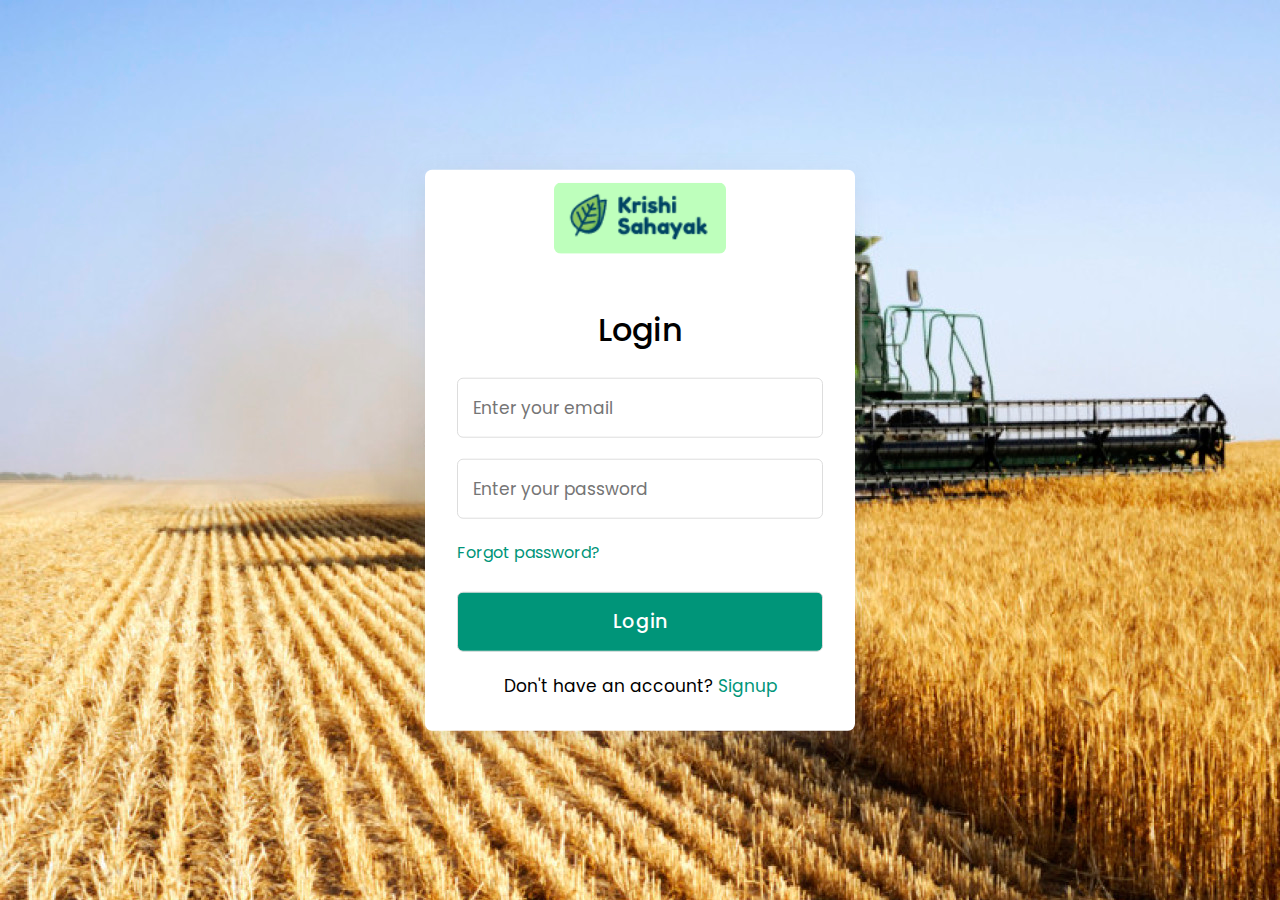
<file: index.html>
<!DOCTYPE html>
<html lang="en">
<head>
  <meta charset="UTF-8">
  <meta name="viewport" content="width=device-width, initial-scale=1.0">
  <meta http-equiv="X-UA-Compatible" content="ie=edge">
  <title>Login & Registration Form</title>
  <!---Custom CSS File--->
  <link rel="stylesheet" href="css/style.css">
</head>
<body>
  <div class="container">
  <center>  <img src="updated.png" alt="" id="top_img"></center>
    <input type="checkbox" id="check">
    <div class="login form">
      <header>Login</header>
      <form action="#">
        <input type="text" placeholder="Enter your email" name="email">
        <input type="password" name="pass" placeholder="Enter your password">
        <a href="#">Forgot password?</a>
        <input type="button" class="button" value="Login">
      </form>
      <div class="signup">
        <span class="signup">Don't have an account?
         <label for="check">Signup</label>
        </span>
      </div>
    </div>
    <div class="registration form">
      <header>Signup</header>
      <form action="#">
          <input type="text" name="name" placeholder="Enter Your Name">
        <input type="text" name="mail_sup" placeholder="Enter your email">
        <input type="password" name="pass_sup" placeholder="Create a password">
        <input type="password" name="pass_sup" placeholder="Confirm your password">
        <input type="button" class="button" value="Signup">
      </form>
      <div class="signup">
        <span class="signup">Already have an account?
         <label for="check">Login</label>
        </span>
      </div>
    </div>
  </div>
</body>
</html>
</file>
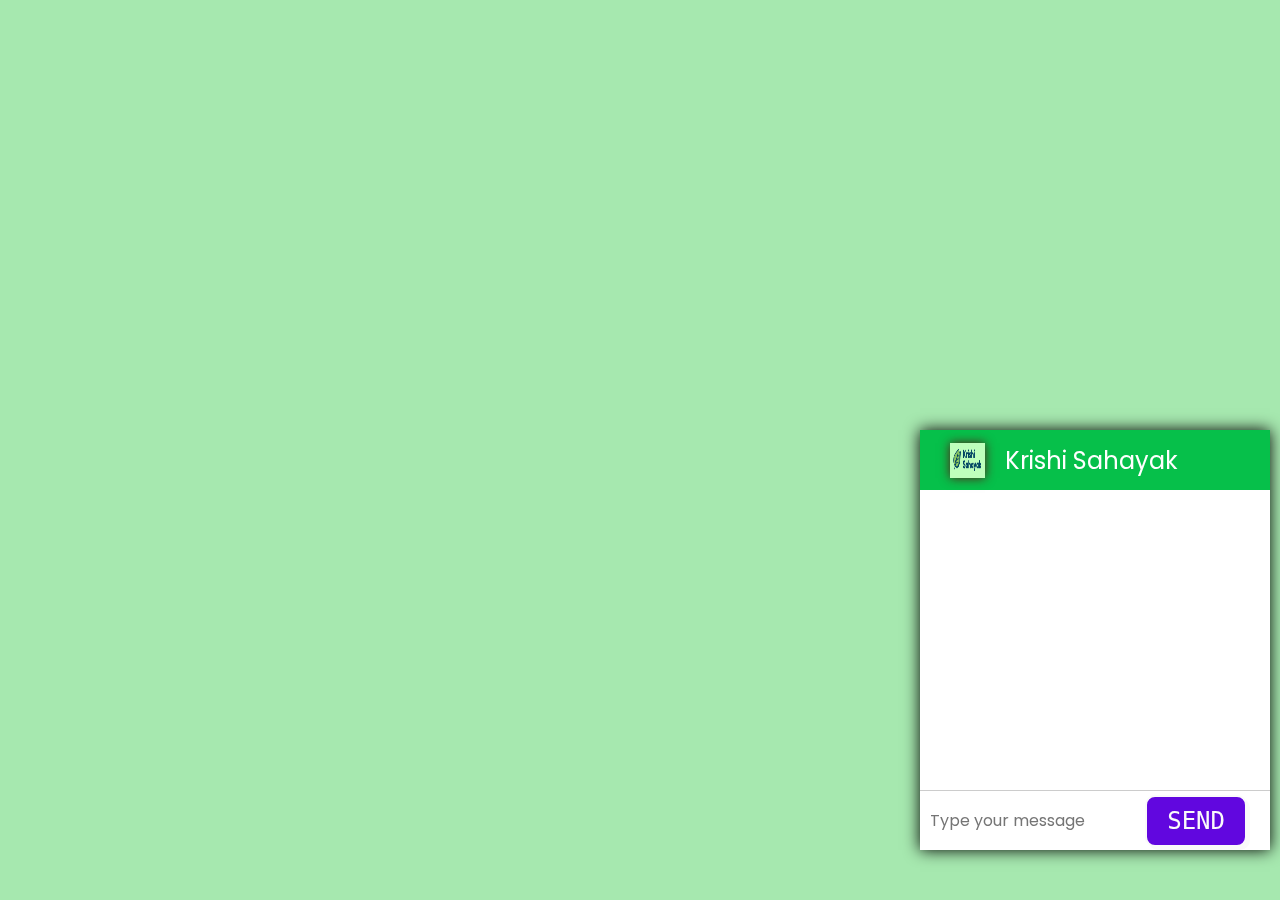
<file: chatbot_dsg.html>
<!DOCTYPE html>
<html lang="en">
  <head>
    <meta charset="UTF-8" />
    <meta http-equiv="X-UA-Compatible" content="IE=edge" />
    <meta name="viewport" content="width=device-width, initial-scale=1.0" />
    <title>Chatbot</title>
    <link rel="stylesheet" href="css/chatbot.css">
    <script src="chatbot_response.js" defer></script>
    <script src="chatbot_aap.js" defer></script>
  </head>
  <body>
    <div class="container">
      <div class="chat-header">
        <div class="logo">
          <img src="images/updated.png" alt="krishi" />
        </div>
        <div class="title">Krishi Sahayak</div>
      </div>
      <div class="chat-body"></div>
      <div class="chat-input">
        <div class="input-sec">
          <input type="text" id="txtInput" placeholder="Type your message" autofocus />
        </div>
        <button id="send">Send</button>
      </div>
    </div>
  </body>
</html>
</file>
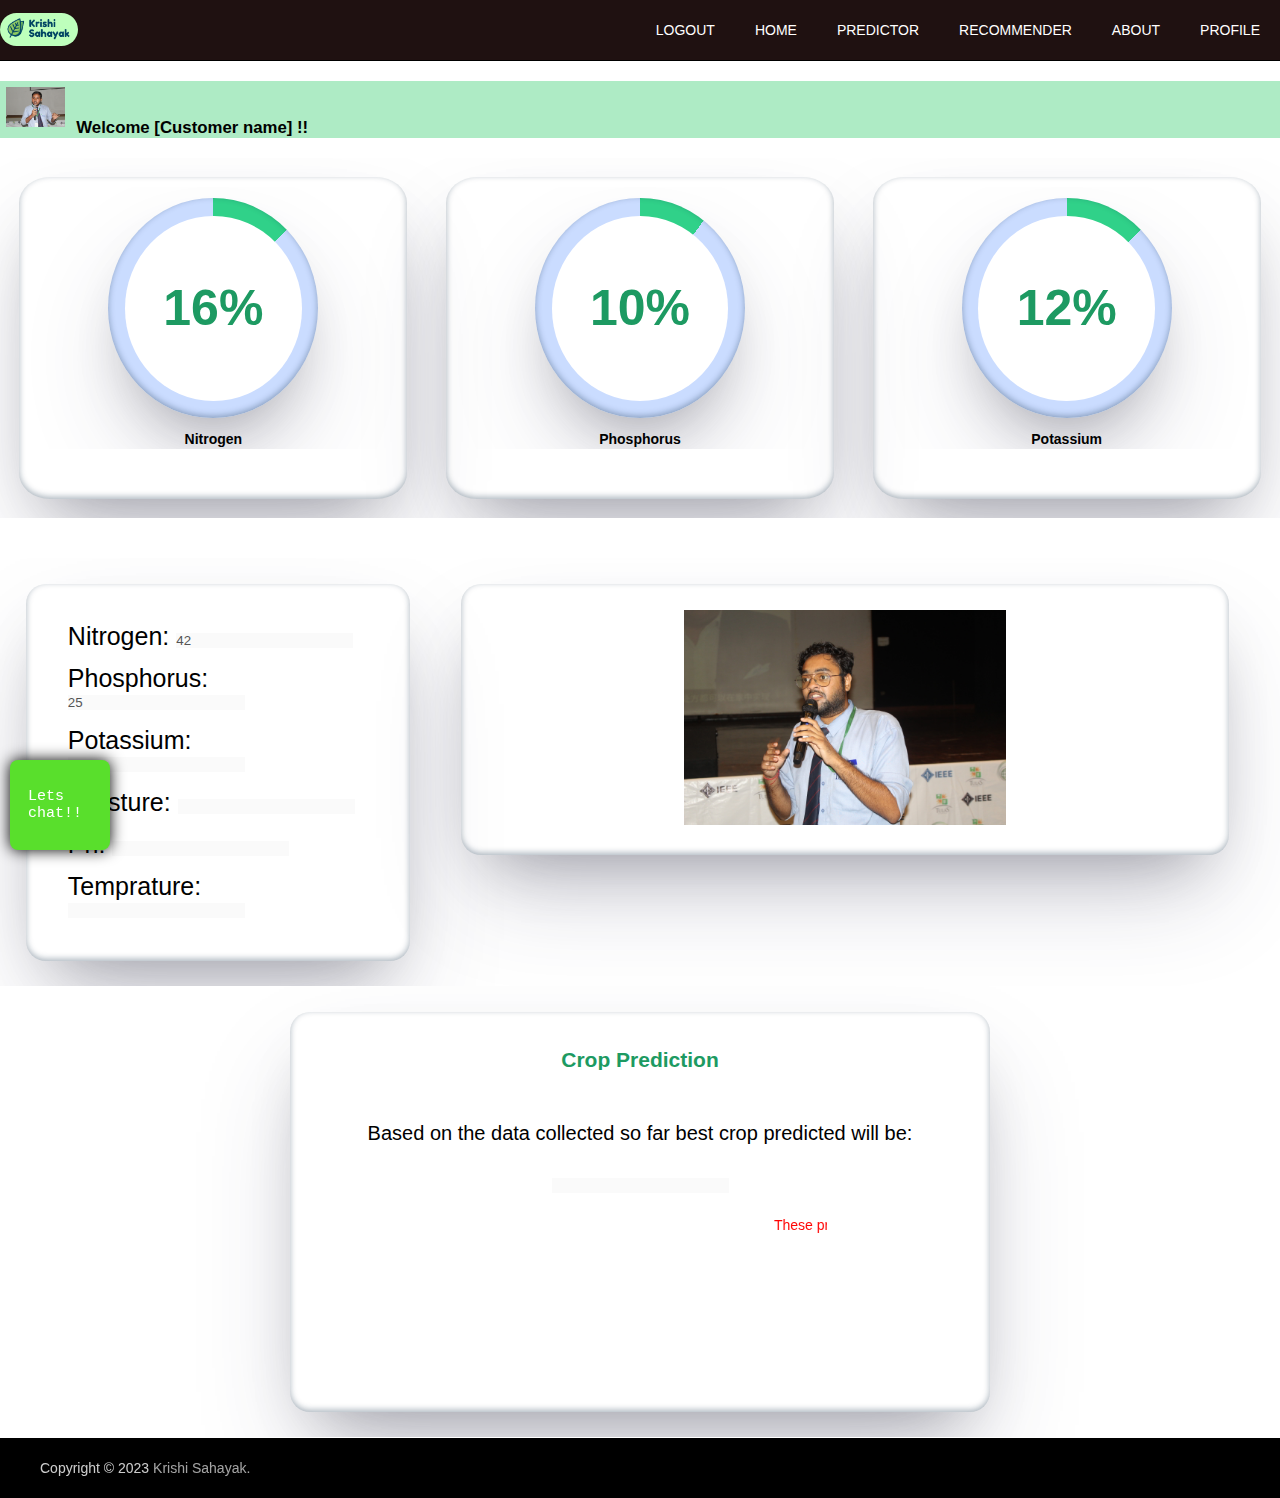
<file: dash1.html>
<!DOCTYPE html>
<html lang="en">
<head>
    <meta charset="UTF-8">
    <meta http-equiv="X-UA-Compatible" content="IE=edge">
    <meta name="viewport" content="width=device-width, initial-scale=1.0">
    <link rel="stylesheet" href="css/nav_dash.css">
    <link rel="stylesheet" href="css/dash1.css">
    <title>Dashboard</title>
</head>
<body>
    <header class="header-area">
        <!-- site-navbar start -->
        <div class="navbar-area">
         
            <nav class="site-navbar">
              <!-- site logo -->
              <a href="#home" class="site-logo"><img src="updated.png" ></a>
      
      
              <!-- site menu/nav -->
              <ul>
                <li><a href="index.html">Logout</a></li>
                <li><a href="dash1.html">Home</a></li>
                <li><a href="predict.html">Predictor</a></li>
                <li><a href="Home.html">Recommender</a></li>
                <li><a href="about.html">About</a></li>
                <li><a href="my_acc.html">Profile</a></li>

              </ul>
      
              <!-- nav-toggler for mobile version only -->
              <button class="nav-toggler">
                <span></span>
              </button>
            </nav>
        </div><!-- navbar-area end -->
      </header> <br>
      <div class="intro">
        <p> <span><img src="pics_abt/IMG_0434.JPG" alt=""></span><span id="txt"> Welcome [Customer name] !!</span></p>
      </div>
      <button type="button" class="collapsible" id="btn">Lets chat!!</button>
      <div class="container">
        <div class="chat-header">
          <div class="logo">
            <img src="images/updated.png" alt="krishi" />
          </div>
          <div class="title">Krishi Sahayak</div>
        </div>
        <div class="chat-body"></div>
        <div class="chat-input">
          <div class="input-sec">
            <input type="text" id="txtInput" placeholder="Type your message" autofocus />
          </div>
          <button id="send">Send</button>
        </div>
      </div>
      
      <br>
     <center> <div class="upper">
        <div class="tile">
            <center><div class="circular-progress">
          
                <div class="value-container">0%</div>
                
              </div><p>Nitrogen</p></center> <br><br>
      
        </div>
        <div class="tile">
            <center><div class="circular-progress1">
          
                <div class="value-container1">0%</div>
              </div><p>Phosphorus</p></center> <br><br>
        </div>
        <div class="tile">
            <center><div class="circular-progress2">
          
                <div class="value-container2">0%</div>
              </div><p>Potassium</p></center> <br><br>
        
        </div>

      </div></center><br><br>
      
      <div class="lower">
        <div class="left">
            <div id="land_details">
                <label>Nitrogen:</label>
                <input type="text" name="Nitrogen" disabled value="42" id="nval"><br><br>
        
                <label>Phosphorus:</label>
                <input type="text" name="Phosphorus" disabled value="25" id="pval"><br><br>
        
                <label>Potassium:</label>
                <input type="text" name="Potassium" disabled value="63" id="kval"><br><br>
        
                <label>Moisture:</label>
                <input type="text" name="Moisture" disabled value="" ><br>	<br>
                <label>Ph:</label>
                <input type="text" name="ph" disabled value="">	 <br><br>
                <label>Temprature:</label>
                <input type="text" name="Temprature" disabled value="">	
            </div>
        </div>
        <div class="right">
           <center> <img src="pics_abt/IMG_0515.JPG" alt=""></center>
        </div>
      </div>
      <center><div class="predictor">
        <h2>Crop Prediction</h2> <br><br>
        <p>Based on the data collected so far best crop predicted will be:</p><br>
        <input type="text" name="predicted" disabled value=""> <br><br>
        <marquee width="60%" direction="left" height="50px" id="move">
          These predictions are based on our ML model and we don't claim to be 100% correct.
          </marquee>

      </div></center>
      <footer>
        <div class="bottom-details">
        <div class="bottom_text">
          <span class="copyright_text">Copyright © 2023 <a href="#">Krishi Sahayak.</a></span>
        </div>
        </div></footer>
    
    
    
</body>
<script src="javascripts/nav.js"></script>
<script src="javascripts/prog.js"></script>
</html>
</file>
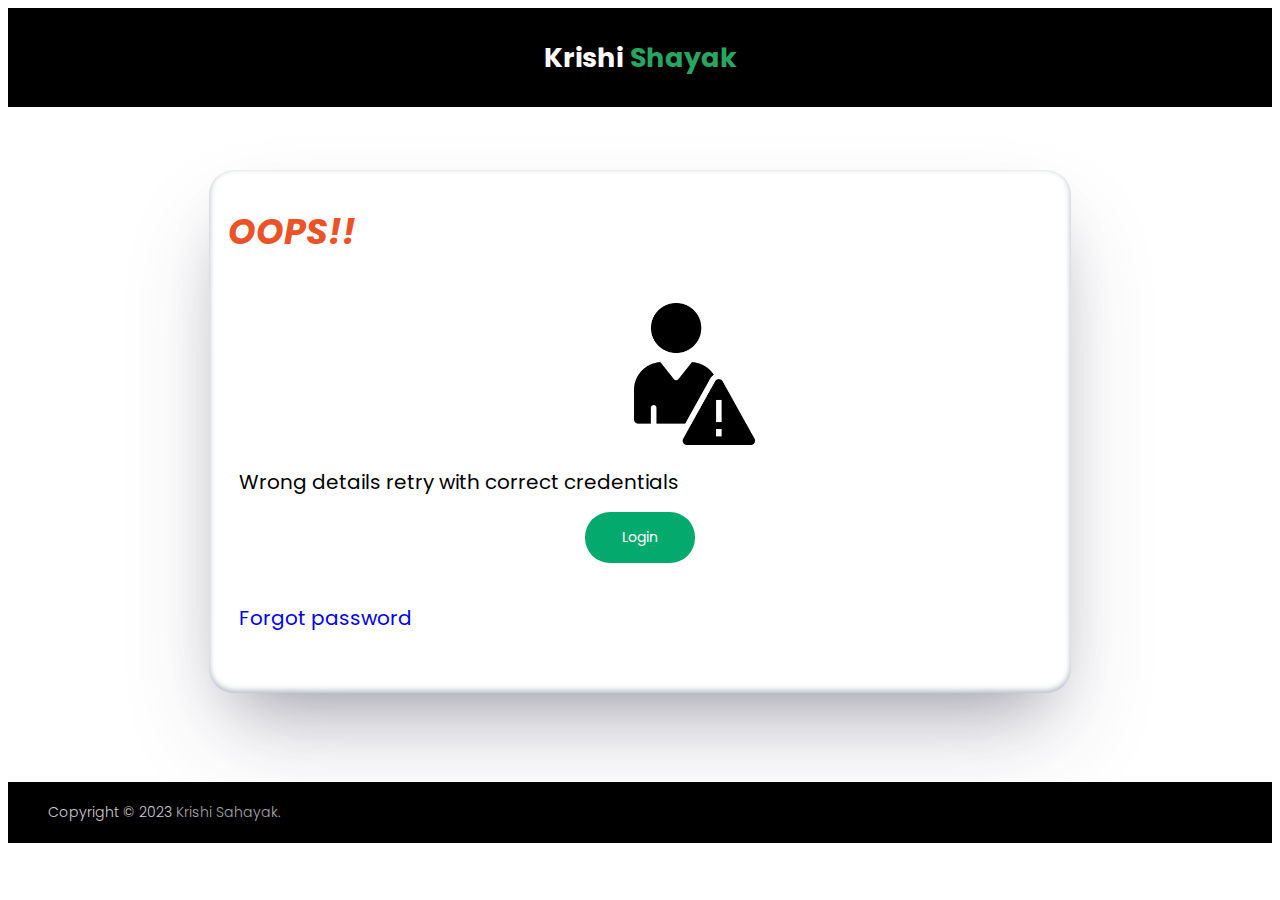
<file: invalid_user.html>
<!DOCTYPE html>
<html lang="en">
<head>
    <meta charset="UTF-8">
    <meta http-equiv="X-UA-Compatible" content="IE=edge">
    <meta name="viewport" content="width=device-width, initial-scale=1.0">
 
    <title>Invalid Details</title>
    <link rel="stylesheet" href="css/inu.css">
    <link rel="stylesheet" href="https://pro.fontawesome.com/releases/v5.10.0/css/all.css"
    integrity="sha384-AYmEC3Yw5cVb3ZcuHtOA93w35dYTsvhLPVnYs9eStHfGJvOvKxVfELGroGkvsg+p" crossorigin="anonymous" />
  <link rel="stylesheet" href="https://cdnjs.cloudflare.com/ajax/libs/font-awesome/5.15.3/css/all.min.css" />
  <link rel="icon" href="{% static 'PICO-LOGO-SHORT.png' %}" type="image/gif">

</head>

<body>
    <div class="head">
        <center><p> <span id="line_hd"> Krishi</span> <span id="grn">Shayak</span></p></center>
    </div>  <br>
    <div class="main">
       <em> <p id="hd"><span id="greet">OOPS!!</span></p></em>
        <br>
        <div class="container">
            <center><img src="images/user.png" alt=""></center>
            <p>
              Wrong details retry with correct credentials 
                <br>
                <center><a href="index.html"><button id="verify">Login</button></a></center><br>
                <p><a href="#">Forgot password</a></p>
            </p>
        </div>
       </div><br><br>
       <footer>
        <div class="bottom-details">
        <div class="bottom_text">
          <span class="copyright_text">Copyright © 2023 <a href="#">Krishi Sahayak.</a></span>
        </div>
        </div></footer>
    </body>
    </html>
</file>
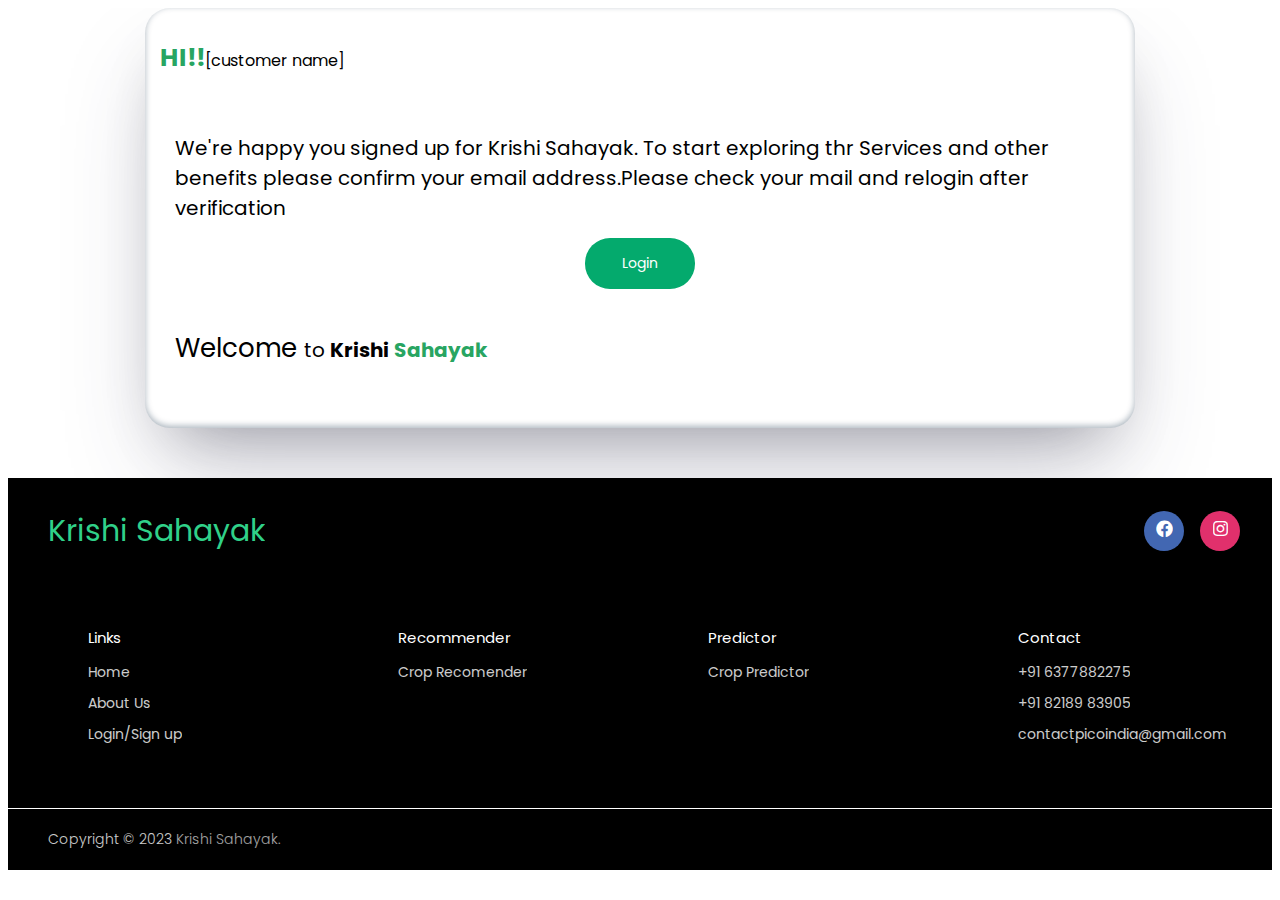
<file: verificaton_template.html>
<!DOCTYPE html>
<html lang="en">
<head>
    <meta charset="UTF-8">
    <meta http-equiv="X-UA-Compatible" content="IE=edge">
    <meta name="viewport" content="width=device-width, initial-scale=1.0">
 
    <title>Registration</title>
    <link rel="stylesheet" href="css/footer.css">
    <link rel="stylesheet" href="css/verify.css">
    <link rel="stylesheet" href="https://pro.fontawesome.com/releases/v5.10.0/css/all.css"
    integrity="sha384-AYmEC3Yw5cVb3ZcuHtOA93w35dYTsvhLPVnYs9eStHfGJvOvKxVfELGroGkvsg+p" crossorigin="anonymous" />
  <link rel="stylesheet" href="https://cdnjs.cloudflare.com/ajax/libs/font-awesome/5.15.3/css/all.min.css" />
  <link rel="icon" href="{% static 'PICO-LOGO-SHORT.png' %}" type="image/gif">

</head>

<body>
    <div class="main">
        <p><span id="greet">HI!!</span>[customer name]</p>
        <br>
        <div class="container">
            <p>
                We're happy you signed up for Krishi Sahayak. To start exploring thr Services and other benefits please confirm your email address.Please check your mail and relogin after verification
                <br>
                <center><a href="http"><button id="verify">Login</button></a></center><br>
                
                <p><span id="wlcm"> Welcome </span>to <a href="index.html"> <span id="line">Krishi</span> <span id="grn"> Sahayak</span></p></a>
            </p>
        </div>

    </div><br><br>
      <!-- ----------------------------------------footer------------------------------------------ -->
      <footer>
        <div class="content">
          <div class="top">
            <div class="logo-details">
              <span class="logo_name">Krishi Sahayak</span>
            </div>
            <div class="media-icons">
              <a target="on_blank" href="#"><i class="fab fa-facebook"></i></a>
              <a target="on_blank" href="#"><i class="fab fa-instagram"></i></a>
            </div>
          </div>
          <div class="link-boxes">
            <ul class="box">
              <li class="link_name">Links</li>
              <li><a href="Home.html">Home</a></li>
              <li><a href="about.html">About Us</a></li>
              <li><a href="index.html">Login/Sign up</a></li>
    
            </ul>
            <ul class="box">
              <li class="link_name">Recommender</li>
              <li><a href="#">Crop Recomender</a></li>
        
            </ul>
            <ul class="box">
              <li class="link_name">Predictor</li>
              <li><a href="#">Crop Predictor</a></li>
              
    
            </ul>
            <ul class="box">
              <li class="link_name">Contact</li>
              <li><a target="on_blank" href="tel:+91 6377882275">+91 6377882275</a></li>
              <li><a target="on_blank" href="tel:+91 82189 83905">+91 82189 83905</a></li>
              <li><a target="on_blank" href="mailto:'connectpicoindia@gmail.com'"><span id="mail_bottom">contactpicoindia@gmail.com</span></a></li>
            </ul>
          </div>
        </div>
    
        <div class="bottom-details">
          <div class="bottom_text">
            <span class="copyright_text">Copyright © 2023 <a href="#">Krishi Sahayak.</a></span>
          </div>
        </div>
      </footer>
  <!-- ---------------------------------------------------------------------------------------- -->
  <!-- -------------------------------------------------------------------------------------------- -->
</body>
</html>
</file>
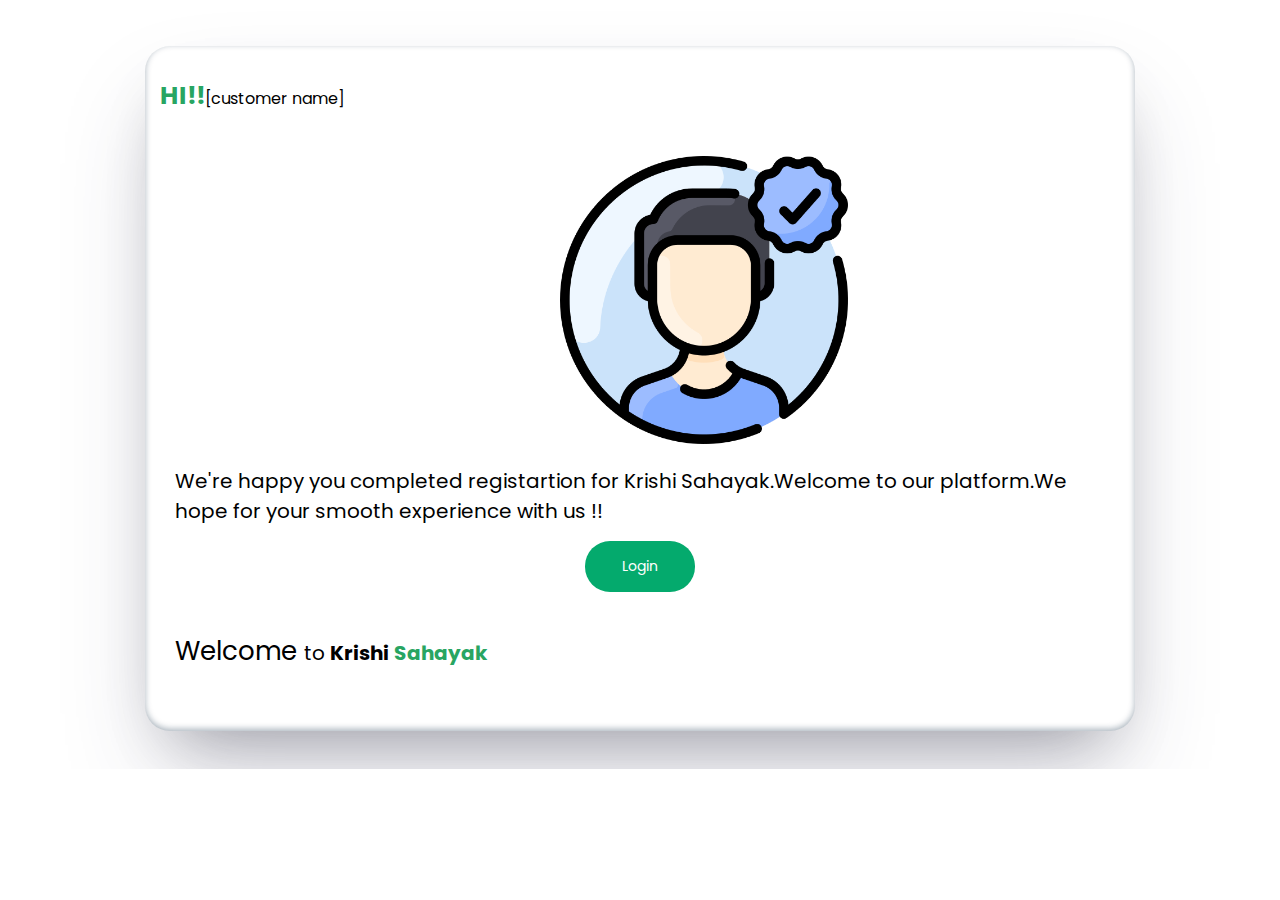
<file: verified.html>
<!DOCTYPE html>
<html lang="en">
<head>
    <meta charset="UTF-8">
    <meta http-equiv="X-UA-Compatible" content="IE=edge">
    <meta name="viewport" content="width=device-width, initial-scale=1.0">
 
    <title>Registration_complete</title>
    <link rel="stylesheet" href="css/verified.css">
    <link rel="stylesheet" href="https://pro.fontawesome.com/releases/v5.10.0/css/all.css"
    integrity="sha384-AYmEC3Yw5cVb3ZcuHtOA93w35dYTsvhLPVnYs9eStHfGJvOvKxVfELGroGkvsg+p" crossorigin="anonymous" />
  <link rel="stylesheet" href="https://cdnjs.cloudflare.com/ajax/libs/font-awesome/5.15.3/css/all.min.css" />
  <link rel="icon" href="{% static 'PICO-LOGO-SHORT.png' %}" type="image/gif">

</head>

<body>
    <div class="main">
        <p><span id="greet">HI!!</span>[customer name]</p>
        <br>
        <div class="container">
            <img src="images/man.png" alt="">
            <p>
                We're happy you completed registartion for Krishi Sahayak.Welcome to our platform.We hope for your smooth experience with us !!
                <br>
                <center><a href="http"><button id="verify">Login</button></a></center><br>
                
                <p><span id="wlcm"> Welcome </span>to <a href="index.html"> <span id="line">Krishi</span> <span id="grn"> Sahayak</span></p></a>
            </p>
        </div>
    </body>
    </html>
</file>
<file: css/style.css>
/* Import Google font - Poppins */
@import url('https://fonts.googleapis.com/css2?family=Poppins:wght@200;300;400;500;600;700&display=swap');
*{
  margin: 0;
  padding: 0;
  box-sizing: border-box;
  font-family: 'Poppins', sans-serif;
}
body{
  min-height: 100vh;
  width: 100%;
  /* background: #009579; */
  background-image: url("../images/R.jpeg");
}
#top_img{
  padding:3%;
  border-radius: 20px;
  height: 97px;

}

.container{
  position: absolute;
  top: 50%;
  left: 50%;
  transform: translate(-50%,-50%);
  max-width: 430px;
  width: 100%;
  background: #fff;
  border-radius: 7px;
  box-shadow: rgba(149, 157, 165, 0.2) 0px 8px 24px;
}
.container .registration{
  display: none;
}
#check:checked ~ .registration{
  display: block;
}
#check:checked ~ .login{
  display: none;
}
#check{
  display: none;
}
.container .form{
  padding: 2rem;
}

.form header{
  font-size: 2rem;
  font-weight: 500;
  text-align: center;
  margin-bottom: 1.5rem;
}
 .form input{
   height: 60px;
   width: 100%;
   padding: 0 15px;
   font-size: 17px;
   margin-bottom: 1.3rem;
   border: 1px solid #ddd;
   border-radius: 6px;
   outline: none;
 }
 .form input:focus{
   box-shadow: 0 1px 0 rgba(0,0,0,0.2);
   border-radius: 15px;
  border:rgb(8, 129, 8) 3px solid;
 }
.form a{
  font-size: 16px;
  color: #009579;
  text-decoration: none;
}
.form a:hover{
  text-decoration: underline;
}
.form input.button{
  color: #fff;
  background: #009579;
  font-size: 1.2rem;
  font-weight: 500;
  letter-spacing: 1px;
  margin-top: 1.7rem;
  cursor: pointer;
  transition: 0.4s;
}
.form input.button:hover{
  background: #006653;
}
.signup{
  font-size: 17px;
  text-align: center;
}
.signup label{
  color: #009579;
  cursor: pointer;
}
.signup label:hover{
  text-decoration: underline;
}
</file>
<file: css/chatbot.css>
@import url("https://fonts.googleapis.com/css2?family=Fira+Code:wght@400;500;600&family=Poppins:wght@200;300&display=swap");
* {
  margin: 0;
  padding: 0;
  box-sizing: border-box;
  font-family: "Poppins", sans-serif;
}
body {
  background: #a6e8af;
}
.container {
  --light-color: #fff;
  height: 420px;
  width: 350px;
  background: var(--light-color);
  position: fixed;
  bottom: 50px;
  right: 10px;
  box-shadow: 0px 0px 15px 0px black;
}
.chat-header {
  height: 60px;
  display: flex;
  align-items: center;
  padding: 0px 30px;
  background-color: #06c04a;
  color: var(--light-color);
  font-size: 1.5rem;
}

.chat-header .logo {
  height: 35px;
  width: 35px;
  box-shadow: 0px 0px 10px 0px rgb(93, 22, 22);
}
.chat-header img {
  height: 100%;
  width: 100%;
}
.chat-header .title {
  padding-left: 20px;
}
.chat-body {
  height: 300px;
  display: flex;
  flex-direction: column;
  padding: 8px 10px;
  align-items: flex-end;
  overflow-y: auto;
}
.chat-input {
  height: 60px;
  display: flex;
  align-items: center;
  border-top: 1px solid #ccc;
}
#txtInput {
  line-height: 30px;
  padding: 8px 10px;
  border: none;
  outline: none;
  caret-color: black;
  font-size: 1rem;
  width: 100%;
}
.chatbot-message,
.user-message {
  padding: 8px;
  background: #ccc;
  margin: 5px;
  width: max-content;
  border-radius: 10px 3px 10px 10px;
}
.chatbot-message {
  background: #03851b;
  color: var(--light-color);
  align-self: flex-start;
  border-radius: 10px 10px 3px 10px;
}
button {
  font-family: monospace;
  font-size: 1.5rem;
  color: #FAFAFA;
  text-transform: uppercase;
  padding: 10px 20px;
  border-radius: 10px;
  border: 2px solid #FAFAFA;
  background: #6107df;
  box-shadow: 3px 3px #fafafa;
  cursor: pointer;
  margin: 35px 23px;
}

button:active {
  box-shadow: none;
  transform: translate(3px, 3px);
  box-shadow: #3e8e41;
}

button:hover {
  background-color: #3e8e41
}
</file>
<file: css/nav_dash.css>
/* default css start */
*{
    margin: 0;
    padding: 0;
    box-sizing: border-box;
  }
  body{
    font-family: 'Open Sans', sans-serif;
    font-size: 14px;
    font-weight: 400;
    line-height: 20px;
  }
 
  .header-area {
    background: linear-gradient(rgba(0,0,0,.3), rgba(0,0,0,.5)),
    /* url(https://images.unsplash.com/photo-1528353518104-dbd48bee7bc4?ixlib=rb-1.2.1&ixid=eyJhcHBfaWQiOjEyMDd9&auto=format&fit=crop&w=2089&q=80);
    background-position: center center;
    background-size: cover; */
  }
  /* default css end */
  
  
  /* navbar regular css start */
  .navbar-area {
    background: rgba(15, 0, 0, 0.932);
    border-bottom: 1px solid #000;

  }
  .site-logo img {
    width: 3em;
    border-radius: 35px;
  }
  .site-navbar {
    display: flex;
    justify-content: space-between;
    align-items: center;
  }
  a.site-logo {
    font-size: 26px;
    font-weight: 800;
    text-transform: uppercase;
    color: #fff;
    text-decoration: none;
  }
  .site-navbar ul {
    margin: 0;
    padding: 0;
    list-style: none;
    display: flex;
  }
  .site-navbar ul li a {
    color: #fff;
    padding: 20px;
    display: block;
    text-decoration: none;
    text-transform: uppercase;
  }
  .site-navbar ul li a:hover {
    background: rgba(13, 6, 6, 0.1);
  }
  /* navbar regular css end */
  
  
  /* nav-toggler css start */
  .nav-toggler {
    border: 3px solid #fff;
    padding: 5px;
    background-color: transparent;
    cursor: pointer;
    height: 39px;
    display: none;
  }
  .nav-toggler span, 
  .nav-toggler span:before, 
  .nav-toggler span:after {
    width: 28px;
    height: 3px;
    background-color: #fff;
    display: block;
    transition: .3s;
  }
  .nav-toggler span:before {
    content: '';
    transform: translateY(-9px);
  }
  .nav-toggler span:after {
    content: '';
    transform: translateY(6px);
  }
  .nav-toggler.toggler-open span {
    background-color: transparent;
  }
  .nav-toggler.toggler-open span:before {
    transform: translateY(0px) rotate(45deg);
  }
  .nav-toggler.toggler-open span:after {
    transform: translateY(-3px) rotate(-45deg);
  }
  /* nav-toggler css start */
  
  
 
  
  
  /* mobile breakpoint start */
  @media screen and (max-width: 767px) {
    .container {
      width:100vw;
    }
    /* navbar css for mobile start */
    .nav-toggler{
      display: block;
    }
    .site-navbar {
      min-height: 60px;
    }
    .site-navbar ul {
      position: absolute;
      width: 40%;
      height: calc(100vh - 60px);
      right: 0;
      top: 60px;
      flex-direction: column;
      align-items: center;
      border-top: 1px solid #444;
      background-color: rgba(17, 13, 13, 0.996);
      max-height: 0;
      overflow: hidden;
      transition: .3s;
    }
    .site-navbar ul li {
      width: 100%;
      text-align: center;
    }
    .site-navbar ul li a {
      padding: 20px;
    }
    .site-navbar ul li a:hover {
      background-color: rgba(255,255,255,.1);
    }
    .site-navbar ul.open {
      max-height: 50vh;
      overflow: visible;
    }
    .intro-area h2 {
      font-size: 36px;
      margin-bottom: 15px;
    }  
    .site-logo img {
        width: 4em;
        border-radius: 35px;
      }
      .navbar-area{
        width: 111vw;
      }
    /* navbar css for mobile end */
  }
  @media screen  and (max-width:680px){
    .site-navbar ul.open {
        max-height: 78vh;
        overflow: visible;
        right:-73px;
      }
    
  }
  /* @media screen and (max-width:414px){
    .site-navbar ul.open {
        right:-69px;

    }
  } */
  @media screen  and (max-width:480px){
    .site-navbar ul.open {
        max-height: 44vh;
        overflow: visible;
        right:-7px;
      }
      footer .bottom-details {
        width:115vw;
      }    
  }
  @media(max-width:645px){
    .navbar-area{
        width:100vw;
    }
  }
  @media(max-width:758px){
    .navbar-area{
        width:100vw;
    }
  }
  /* mobile breakpoint end */
</file>
<file: css/dash1.css>
*{
    box-sizing: border-box;
    overflow-x: hidden;

    /* margin: 0; */
}
.intro{
  background-color: rgba(92, 215, 137, 0.495);
  font-size: larger;
  font-weight: bold;
  width: 100vw;
  /* align-items: center; */
}
#txt{
  /* display: flex; */
  /* flex-direction: row; */
  align-items: center;
  margin-bottom: 3%;
}
.intro img{
  width:5%;
  padding:0.2%;
  margin: 0.3%;
}
.upper{
    /* height: 50vh; */
    /* border:5px black solid; */
    display: flex;
    /* flex-wrap: wrap; */
    flex-direction:row;
}
.tile{
    width:40%;
    /* border: 3px blue solid; */
    height: max-content;
    border-radius: 08%;
    /* justify-content: space-between; */
    margin: 1.5%;
    padding: 10px;
    box-shadow: rgba(50, 50, 93, 0.25) 0px 50px 100px -20px, rgba(0, 0, 0, 0.3) 0px 30px 60px -30px, rgba(10, 37, 64, 0.35) 0px -2px 6px 0px inset;
}
.tile p{
    padding-top: 3%;
    font-weight: bolder;
    
}
.circular-progress {
    margin-top: 3%;
    position: relative;
    height: 220px;
    width: 210px;
    border-radius: 50%;
    display: grid;
    place-items: center;
    z-index: -1;
    box-shadow: rgba(50, 50, 93, 0.25) 0px 50px 100px -20px, rgba(0, 0, 0, 0.3) 0px 30px 60px -30px, rgba(10, 37, 64, 0.35) 0px -2px 6px 0px inset;
  }
  .circular-progress:before {
    content: "";
    position: absolute;
    height: 84%;
    width: 84%;
    background-color: #ffffff;
    border-radius: 50%;
  }
  .value-container {
    position: relative;
    font-family: "Poppins", sans-serif;
    font-size: 50px;
    color: #1d9a62;
    font-weight: 900;
    overflow-x: visible;
  }
.circular-progress1 {
    margin-top: 3%;
    position: relative;
    height: 220px;
    width: 210px;
    border-radius: 50%;
    display: grid;
    place-items: center;
    z-index: -1;
    box-shadow: rgba(50, 50, 93, 0.25) 0px 50px 100px -20px, rgba(0, 0, 0, 0.3) 0px 30px 60px -30px, rgba(10, 37, 64, 0.35) 0px -2px 6px 0px inset;
  }
  .circular-progress1:before {
    content: "";
    position: absolute;
    height: 84%;
    width: 84%;
    background-color: #ffffff;
    border-radius: 50%;
  }
  .value-container1 {
    position: relative;
    font-family: "Poppins", sans-serif;
    font-size: 50px;
    color:  #1d9a62;
    font-weight: 900;
    overflow-x: visible;
  }
.circular-progress2 {
    margin-top: 3%;
    position: relative;
    height: 220px;
    width: 210px;
    border-radius: 50%;
    display: grid;
    place-items: center;
    z-index: -1;
    box-shadow: rgba(50, 50, 93, 0.25) 0px 50px 100px -20px, rgba(0, 0, 0, 0.3) 0px 30px 60px -30px, rgba(10, 37, 64, 0.35) 0px -2px 6px 0px inset;
  }
  .circular-progress2:before {
    content: "";
    position: absolute;
    height: 84%;
    width: 84%;
    background-color: #ffffff;
    border-radius: 50%;
  }
  .value-container2 {
    position: relative;
    font-family: "Poppins", sans-serif;
    font-size: 50px;
    color:  #1d9a62;
    font-weight: 900;
    overflow-x: visible;
  }
  .lower{
    display: flex;
    flex-direction: row;
  }
  .left{
    width:30%;
    border-radius: 20px;
    /* border: #1d9a62 3px solid; */
    height: max-content;
    padding: 2%;
    margin: 2%;
    box-shadow: rgba(50, 50, 93, 0.25) 0px 50px 100px -20px, rgba(0, 0, 0, 0.3) 0px 30px 60px -30px, rgba(10, 37, 64, 0.35) 0px -2px 6px 0px inset;
  
  }
  .right{
    width:60%;
    /* border: #1d9a62 3px solid; */
    height: max-content;
    padding: 2%;
    border-radius: 20px;
    margin: 2%;
    box-shadow: rgba(50, 50, 93, 0.25) 0px 50px 100px -20px, rgba(0, 0, 0, 0.3) 0px 30px 60px -30px, rgba(10, 37, 64, 0.35) 0px -2px 6px 0px inset;
  }
  .right img{
   width:45%;
  }
  #land_details{
    padding: 3%;
    margin: 2%;
    justify-content: space-around;
    font-size: 25px;
  }
  input{
    border: 0;

  }
  /* ------------------------- Footer----------------------------------------*/
footer .bottom-details {
  width: 100vw;
  background: #000;
  border-top: 0.5px solid #fff;
  margin-right: 0px;
  overflow-x: hidden;
}
footer .bottom-details .bottom_text {
  max-width: 1250px;
  margin:0;
  padding: 20px 40px;
  display: flex;
  justify-content: space-between;
}
.bottom-details .bottom_text span,
.bottom-details .bottom_text a {
  font-size: 14px;
  font-weight: 300;
  color: #fff;
  opacity: 0.8;
  text-decoration: none;
}
.bottom-details .bottom_text a:hover {
  opacity: 1;
  text-decoration: underline;
}
.bottom-details .bottom_text a {
  /* margin-right: 10px;*/
}  
.predictor{
  width:700px;
  height: 400px;
  border-radius: 20px;
  /* border: 2px solid red; */
  padding: 3%;
  margin: 2%;
  box-shadow: rgba(50, 50, 93, 0.25) 0px 50px 100px -20px, rgba(0, 0, 0, 0.3) 0px 30px 60px -30px, rgba(10, 37, 64, 0.35) 0px -2px 6px 0px inset;
}
.predictor>h2{
  font-family: "Poppins", sans-serif;
  color:#1d9a62;
  font-weight: bolder;
  overflow-y: hidden;
}
.predictor>p{
  font-size: 20px;
  font-family: "Poppins", sans-serif;
  padding: 2%;
}
#move{
  color: red;
  
}
@media(max-width:600px){
    .upper{
        flex-direction: column;
    }
    .tile{
        width: 100%;
    }
    .intro img{
      width: 15%;
    }
    .circular-progress {
        position: relative;
        height: 150px;
        width: 150px;
        border-radius: 50%;
        display: grid;
        place-items: center;
        z-index: -1;
        box-shadow: rgba(50, 50, 93, 0.25) 0px 50px 100px -20px, rgba(0, 0, 0, 0.3) 0px 30px 60px -30px, rgba(10, 37, 64, 0.35) 0px -2px 6px 0px inset;
      }
      .circular-progress:before {
        content: "";
        position: absolute;
        height: 84%;
        width: 84%;
        background-color: #ffffff;
        border-radius: 50%;
      }
      .value-container {
        position: relative;
        font-family: "Poppins", sans-serif;
        font-size: 50px;
        /* color: #231c3d; */
      }
    .circular-progress1 {
        position: relative;
        height: 150px;
        width: 150px;
        border-radius: 50%;
        display: grid;
        place-items: center;
        z-index: -1;
        box-shadow: rgba(50, 50, 93, 0.25) 0px 50px 100px -20px, rgba(0, 0, 0, 0.3) 0px 30px 60px -30px, rgba(10, 37, 64, 0.35) 0px -2px 6px 0px inset;
      }
      .circular-progress1:before {
        content: "";
        position: absolute;
        height: 84%;
        width: 84%;
        background-color: #ffffff;
        border-radius: 50%;
      }
      .value-container1 {
        position: relative;
        font-family: "Poppins", sans-serif;
        font-size: 50px;
        /* color: #231c3d; */
      }
    .circular-progress2 {
        position: relative;
        height: 150px;
        width: 150px;
        border-radius: 50%;
        display: grid;
        place-items: center;
        z-index: -1;
        box-shadow: rgba(50, 50, 93, 0.25) 0px 50px 100px -20px, rgba(0, 0, 0, 0.3) 0px 30px 60px -30px, rgba(10, 37, 64, 0.35) 0px -2px 6px 0px inset;
      }
      .circular-progress2:before {
        content: "";
        position: absolute;
        height: 84%;
        width: 84%;
        background-color: #ffffff;
        border-radius: 50%;
      }
      .value-container2 {
        position: relative;
        font-family: "Poppins", sans-serif;
        font-size: 50px;
        /* color: #231c3d; */
      }
      .predictor{
        width:70vw;
      }

}
@media(max-width:800px){
    .lower{
        flex-direction: column;
    }
    .left{
        width:100vw;
    }
    .right{
      width:100%;
    }
    .predictor{
      width:70vw;
    }


}
@media(max-width:450px){
  .tile,.left,.right{
    margin-left: 6.2%;
  }
  .predictor{
    width:70vw;
  }


}
@media(max-width:758px){
  .intro{
    width:117vw;
  }
  .intro img{
    width:13%;
  }
  .predictor{
    width:70vw;
  }

}
/* -------chatbot------ */
.container {
  --light-color: #fff;
  height: 420px;
  width: 350px;
  background: var(--light-color);
  position: fixed;
  bottom: 50px;
  right: 10px;
  box-shadow: 0px 0px 15px 0px black;
  padding: 0 18px;
  display: none;
  overflow: hidden;
  background-color: #f1f1f1;
  
}
.collapsible {
  --light-color: #fff;
  height: 90px;
  width: 100px;
  background: var(--light-color);
  position: fixed;
  bottom: 50px;
  /* right: 10px; */
  left: 10px;
  box-shadow: 0px 0px 15px 0px black;
  background-color: #59df2c;
  color: white;
  cursor: pointer;
  padding: 18px;
  /* width: 100%; */
  border: none;
  text-align: left;
  outline: none;
  font-size: 15px;
}

.active, .collapsible:hover {
  background-color: #555;
}
.chat-header {
  height: 60px;
  display: flex;
  align-items: center;
  padding: 0px 30px;
  background-color: #2cd307;
  color: var(--light-color);
  font-size: 1.5rem;
  
}

.chat-header .logo {
  height: 35px;
  width: 35px;
  box-shadow: 0px 0px 10px 0px black;
}
.chat-header img {
  height: 100%;
  width: 100%;
}
.chat-header .title {
  padding-left: 10px;
}
.chat-body {
  height: 300px;
  display: flex;
  flex-direction: column;
  padding: 8px 10px;
  align-items: flex-end;
  overflow-y: auto;
  justify-content: center;
}
.chat-input {
  height: 60px;
  display: flex;
  align-items: center;
  border-top: 1px solid #ccc;
}
.input-sec {
  flex: 9;
}
.send {
  flex: 1;
  padding-right: 4px;
}
#txtInput {
  line-height: 30px;
  padding: 8px 10px;
  border: none;
  outline: none;
  caret-color: black;
  font-size: 1rem;
  width: 100%;
}

.chatbot-message,
.user-message {
  padding: 8px;
  background: #ccc;
  margin: 5px;
  width:auto;
  border-radius: 10px 3px 10px 10px;
}
.chatbot-message {
  background: #31c006;
  color: var(--light-color);
  align-self: flex-start;
  border-radius: 10px 10px 3px 10px;
}
button {
  font-family: monospace;
  background-color: #f3f7fe;
  color: #3b82f6;
  border: none;
  border-radius: 8px;
  width: 100px;
  height: 45px;
  transition: .3s;
}

button:hover {
  background-color: #ec2816;
  box-shadow: 0 0 0 5px #3b83f65f;
  color: #fff;
}
</file>
<file: css/inu.css>
@import url('https://fonts.googleapis.com/css2?family=Poppins:ital,wght@0,300;1,800&display=swap');
*{
    overflow-x: hidden;
    font-family: "Poppins", sans-serif;
}
.main{
    width: 65vw;
    /* border:3px black solid; */
    margin: 0 auto;
    border-radius: 25px;
    padding: 15px;
    box-shadow: rgba(50, 50, 93, 0.25) 0px 50px 100px -20px, rgba(0, 0, 0, 0.3) 0px 30px 60px -30px, rgba(10, 37, 64, 0.35) 0px -2px 6px 0px inset;
    margin-top: 3%;
    margin-bottom: 3%;
}
#greet{
    color:#eb5227;
    /* font-family: cursive; */
    font-weight: bolder;
    font-size: 35px;
}
.container p{
    align-items: center;
    justify-content: center;
    font-size: 20px;
    padding: 15px;
    margin: 0 auto;
}
.container img{
    margin: 0 400px;
    width: 17%;
}
#wlcm{
    /* font-family: cursive; */
    /* font-weight: bolder; */
    /* color:rgb(13, 212, 106) ; */
    font-size: 26px;
}
#line{

   font-weight: bolder;
    text-decoration-line: none;
    color: black;
}
#line_hd{

   font-weight: bolder;
    text-decoration-line: none;

    color: rgb(255, 252, 252);
}
#grn{
    font-weight: bolder;
    color:#28a562
}
 a:link{
    text-decoration: none;
}
.head{
    background-color: #000;
    padding: 0.2%;
    font-size: 27px;
    height: fit-content;
}
#hd{
    padding: 0.5%;
}
button{
    padding: 15px 25px;
font-size: 14px;
text-align: center;
cursor: pointer;
outline: none;
color: #fff;
width: 110px;
background-color: #04AA6D;
border: none;
border-radius: 25px;
/* box-shadow: 0 3px #999; */
/* background-color:#28a562; */
}
button:hover{
background-color: white;
color: rgba(10, 226, 108, 0.995);
border:3px solid;
}
button:active {
background-color: #3e8e41;
box-shadow: 0 5px #666;
transform: translateY(4px);
}
@media (max-width:1260px){
    .container img{
        width:25%;
        margin: 0 350px;
    }
}
@media (max-width:896px){
    .container img{
        width:25%;
        margin: 0 250px;
    }
}
@media (max-width:916px){
    .container img{
        width:25%;
        margin: 0 250px;
    }
}
@media (max-width:450px) {
    .main{
        margin: 0 auto;
    }
    .container img{
        width:25%;
        margin: 0 120px;
    }
    .head{
        font-size: 20px;
    }
    
}
@media (max-width:380px) {
    .main{
        margin: 0 30px;
    }
    #wlcm{
        font-size: 20px;
    }
    #line{
        font-size: 18px;
    }
    .container img{
        width:25%;
        margin: 0 120px;
    }
}
/* ------------------------- Footer----------------------------------------*/
footer .bottom-details {
    width: 100vw;
    background: #000;
    border-top: 0.5px solid #fff;
    margin-right: 0px;
    overflow-x: hidden;
  }
  footer .bottom-details .bottom_text {
    max-width: 1250px;
    margin:0;
    padding: 20px 40px;
    display: flex;
    justify-content: space-between;
  }
  .bottom-details .bottom_text span,
  .bottom-details .bottom_text a {
    font-size: 14px;
    font-weight: 300;
    color: #fff;
    opacity: 0.8;
    text-decoration: none;
  }
  .bottom-details .bottom_text a:hover {
    opacity: 1;
    text-decoration: underline;
  }
  .bottom-details .bottom_text a {
    /* margin-right: 10px;*/
  }
</file>
<file: css/footer.css>
footer {
    background: #000;
    /* width: 100%; */
    bottom: 0;
    left: 0;
    width: 100vw;
    overflow-x: hidden;
  }
  
  footer .content {
    max-width: 1250px;
    /* width: 100vw; */
    margin: auto;
    padding: 30px 40px 40px 40px;
  }
  footer .content .top {
    display: flex;
    align-items: center;
    justify-content: space-between;
    margin-bottom: 50px;
  }
  .content .top .logo-details {
    color: #30d189;
    font-size: 30px;
  }
  .content .top .media-icons {
    display: flex;
  }
  .content .top .media-icons a {
    height: 40px;
    width: 40px;
    margin: 0 8px;
    border-radius: 50%;
    text-align: center;
    line-height: 40px;
    color: #fff;
    font-size: 17px;
    text-decoration: none;
    transition: all 0.4s ease;
  }
  .top .media-icons a:nth-child(1) {
    background: #4267b2;
  }
  .top .media-icons a:nth-child(1):hover {
    color: #4267b2;
    background: #fff;
  }
  
  .top .media-icons a:nth-child(2) {
    background: #e1306c;
  }
  .top .media-icons a:nth-child(2):hover {
    color: #e1306c;
    background: #fff;
  }
  
  footer .content .link-boxes {
    width: 100%;
    display: flex;
    justify-content: space-between;
  }
  footer .content .link-boxes .box {
    width: calc(100% / 5 - 10px);
  }
  .content .link-boxes .box .link_name {
    color: #fff;
    font-size: 15px;
    font-weight: 400;
    margin-bottom: 10px;
    position: relative;
  }
  /* .link-boxes .box .link_name::before {
    content: "";
    position: absolute;
    left: 0;
    bottom: -2px;
    height: 2px;
    width: 35px;
    background: #fdd166; 
  }*/
  .content .link-boxes .box li {
    margin: 6px 0;
    list-style: none;
  }
  .content .link-boxes .box li a {
    color: #fff;
    font-size: 14px;
    font-weight: 400;
    text-decoration: none;
    opacity: 0.8;
    transition: all 0.4s ease;
  }
  .content .link-boxes .box li a:hover {
    opacity: 1;
    text-decoration: underline;
  }
  .content .link-boxes .input-box {
    margin-right: 55px;
  }
  .link-boxes .input-box input {
    height: 40px;
    width: calc(100% + 55px);
    outline: none;
    border: 2px solid #afafb6;
    background: #140b5c;
    border-radius: 4px;
    padding: 0 15px;
    font-size: 15px;
    color: #fff;
    margin-top: 5px;
  }
  .link-boxes .input-box input::placeholder {
    color: #afafb6;
    font-size: 16px;
  }
  .link-boxes .input-box input[type="button"] {
    background: #fff;
    color: #140b5c;
    border: none;
    font-size: 18px;
    font-weight: 500;
    margin: 4px 0;
    opacity: 0.8;
    cursor: pointer;
    transition: all 0.4s ease;
  }
  .input-box input[type="button"]:hover {
    opacity: 1;
  }
  footer .bottom-details {
    width: 100%;
    background: #000;
    border-top: 0.5px solid #fff;
  }
  footer .bottom-details .bottom_text {
    /* max-width: 1250px; */
    width:100vw;
    margin: auto;
    padding: 20px 40px;
    display: flex;
    justify-content: space-between;
  }
  .bottom-details .bottom_text span,
  .bottom-details .bottom_text a {
    font-size: 14px;
    font-weight: 300;
    color: #fff;
    opacity: 0.8;
    text-decoration: none;
  }
  .bottom-details .bottom_text a:hover {
    opacity: 1;
    text-decoration: underline;
  }
  .bottom-details .bottom_text a {
    margin-right: 10px;
  }
  @media (max-width: 900px) {
    .company-info {
      width: 100%;
      margin-right: 0rem;
      margin-left: 1rem;
    }
    .company-info p{
      margin-right: 2rem;
      text-align: center;
    }
    .company-info span {
      font-size: 1.7rem;
      font-weight: bold;
      text-align: center;
    }
    .team {
      display: flex;
      justify-content: center;
    }
  
    .team span {
      font-size: 1.7rem;
      font-weight: bold;
    }
    .company {
      display: flex;
      flex-direction: column;
    }
  
    footer .content .link-boxes {
      flex-wrap: wrap;
    }
    footer .content .link-boxes .input-box {
      width: 40%;
      margin-top: 10px;
    }
  
  }
  @media (max-width: 700px) {
    footer {
      position: relative;
      width: 100vw;
    }
    .content .top .logo-details {
      font-size: 26px;
    }
    .content .top .media-icons a {
      height: 35px;
      width: 35px;
      font-size: 14px;
      line-height: 35px;
    }
    footer .content .link-boxes .box {
      width: calc(100% / 3 - 10px);
    }
    footer .content .link-boxes .input-box {
      width: 60%;
    }
    .bottom-details .bottom_text span,
    .bottom-details .bottom_text a {
      font-size: 12px;
    }
  }
  @media (max-width: 520px) {
    footer::before {
      top: 145px;
    }
    footer .content .top {
      flex-direction: column;
    }
    .content .top .media-icons {
      margin-top: 16px;
    }
    footer .content .link-boxes .box {
      width: calc(100% / 2 - 10px);
    }
    footer .content .link-boxes .input-box {
      width: 100%;
    }
    footer{
      width: 110vw;
      margin: aut0 0px;
      /* overflow-x: hidden; */
    }
    .content .link-boxes .box li a #mail_bottom{
      font-size: 11px;
      font-weight: bolder;
    }
    .img img{
      width: 45%;
      margin: auto 85px;
    }
    .container{
      margin: auto 24px;
    }
  
  }
  @media(max-width:320px){
    .company-info p{
      margin-right: 0rem;
    }
  }
</file>
<file: css/verify.css>
@import url('https://fonts.googleapis.com/css2?family=Poppins:ital,wght@0,300;1,800&display=swap');
    *{
        overflow-x: hidden;
        font-family: "Poppins", sans-serif;
    }
    .main{
        width: 75vw;
        /* border:3px black solid; */
        margin: 0 auto;
        border-radius: 25px;
        padding: 15px;
        box-shadow: rgba(50, 50, 93, 0.25) 0px 50px 100px -20px, rgba(0, 0, 0, 0.3) 0px 30px 60px -30px, rgba(10, 37, 64, 0.35) 0px -2px 6px 0px inset;
    }
    #greet{
        color:#28a562;
        /* font-family: cursive; */
        font-weight: bolder;
        font-size: 25px;
    }
    .container p{
        align-items: center;
        justify-content: center;
        font-size: 20px;
        padding: 15px;
        margin: 0 auto;
    }
    #wlcm{
        /* font-family: cursive; */
        /* font-weight: bolder; */
        /* color:rgb(13, 212, 106) ; */
        font-size: 26px;
    }
    #line{

       font-weight: bolder;
        text-decoration-line: none;
        color: black;
    }
    #grn{
        font-weight: bolder;
        color:#28a562
    }
     a:link{
        text-decoration: none;
    }
    button{
            padding: 15px 25px;
    font-size: 14px;
    text-align: center;
    cursor: pointer;
    outline: none;
    color: #fff;
    width: 110px;
    background-color: #04AA6D;
    border: none;
    border-radius: 25px;
    /* box-shadow: 0 3px #999; */
        /* background-color:#28a562; */
    }
    button:hover{
        background-color: white;
        color: rgba(10, 226, 108, 0.995);
        border:3px solid;
    }
        button:active {
    background-color: #3e8e41;
    box-shadow: 0 5px #666;
    transform: translateY(4px);
}
    @media (max-width:450px) {
        .main{
            margin: 0 auto;
        }
        
    }
    @media (max-width:380px) {
        .main{
            margin: 0 30px;
        }
        #wlcm{
            font-size: 20px;
        }
        #line{
            font-size: 18px;
        }
        
    }
</file>
<file: css/verified.css>
@import url('https://fonts.googleapis.com/css2?family=Poppins:ital,wght@0,300;1,800&display=swap');
*{
    overflow-x: hidden;
    font-family: "Poppins", sans-serif;
}
.main{
    width: 75vw;
    /* border:3px black solid; */
    margin: 0 auto;
    border-radius: 25px;
    padding: 15px;
    box-shadow: rgba(50, 50, 93, 0.25) 0px 50px 100px -20px, rgba(0, 0, 0, 0.3) 0px 30px 60px -30px, rgba(10, 37, 64, 0.35) 0px -2px 6px 0px inset;
    margin-top: 3%;
    margin-bottom: 3%;
}
#greet{
    color:#28a562;
    /* font-family: cursive; */
    font-weight: bolder;
    font-size: 25px;
}
.container p{
    align-items: center;
    justify-content: center;
    font-size: 20px;
    padding: 15px;
    margin: 0 auto;
}
.container img{
    margin: 0 400px;
    width: 30%;
}
#wlcm{
    /* font-family: cursive; */
    /* font-weight: bolder; */
    /* color:rgb(13, 212, 106) ; */
    font-size: 26px;
}
#line{

   font-weight: bolder;
    text-decoration-line: none;
    color: black;
}
#grn{
    font-weight: bolder;
    color:#28a562
}
 a:link{
    text-decoration: none;
}
button{
        padding: 15px 25px;
font-size: 14px;
text-align: center;
cursor: pointer;
outline: none;
color: #fff;
width: 110px;
background-color: #04AA6D;
border: none;
border-radius: 25px;
/* box-shadow: 0 3px #999; */
    /* background-color:#28a562; */
}
button:hover{
    background-color: white;
    color: rgba(10, 226, 108, 0.995);
    border:3px solid;
}
    button:active {
background-color: #3e8e41;
box-shadow: 0 5px #666;
transform: translateY(4px);
}
@media (max-width:1260px){
    .container img{
        width:25%;
        margin: 0 350px;
    }
}
@media (max-width:896px){
    .container img{
        width:25%;
        margin: 0 250px;
    }
}
@media (max-width:916px){
    .container img{
        width:25%;
        margin: 0 250px;
    }
}
@media (max-width:450px) {
    .main{
        margin: 0 auto;
    }
    .container img{
        width:20%;
        margin: 0 120px;
    }
    
}
@media (max-width:380px) {
    .main{
        margin: 0 30px;
    }
    #wlcm{
        font-size: 20px;
    }
    #line{
        font-size: 18px;
    }
    .container img{
        width:20%;
        margin: 0 120px;
    }
}
</file>
